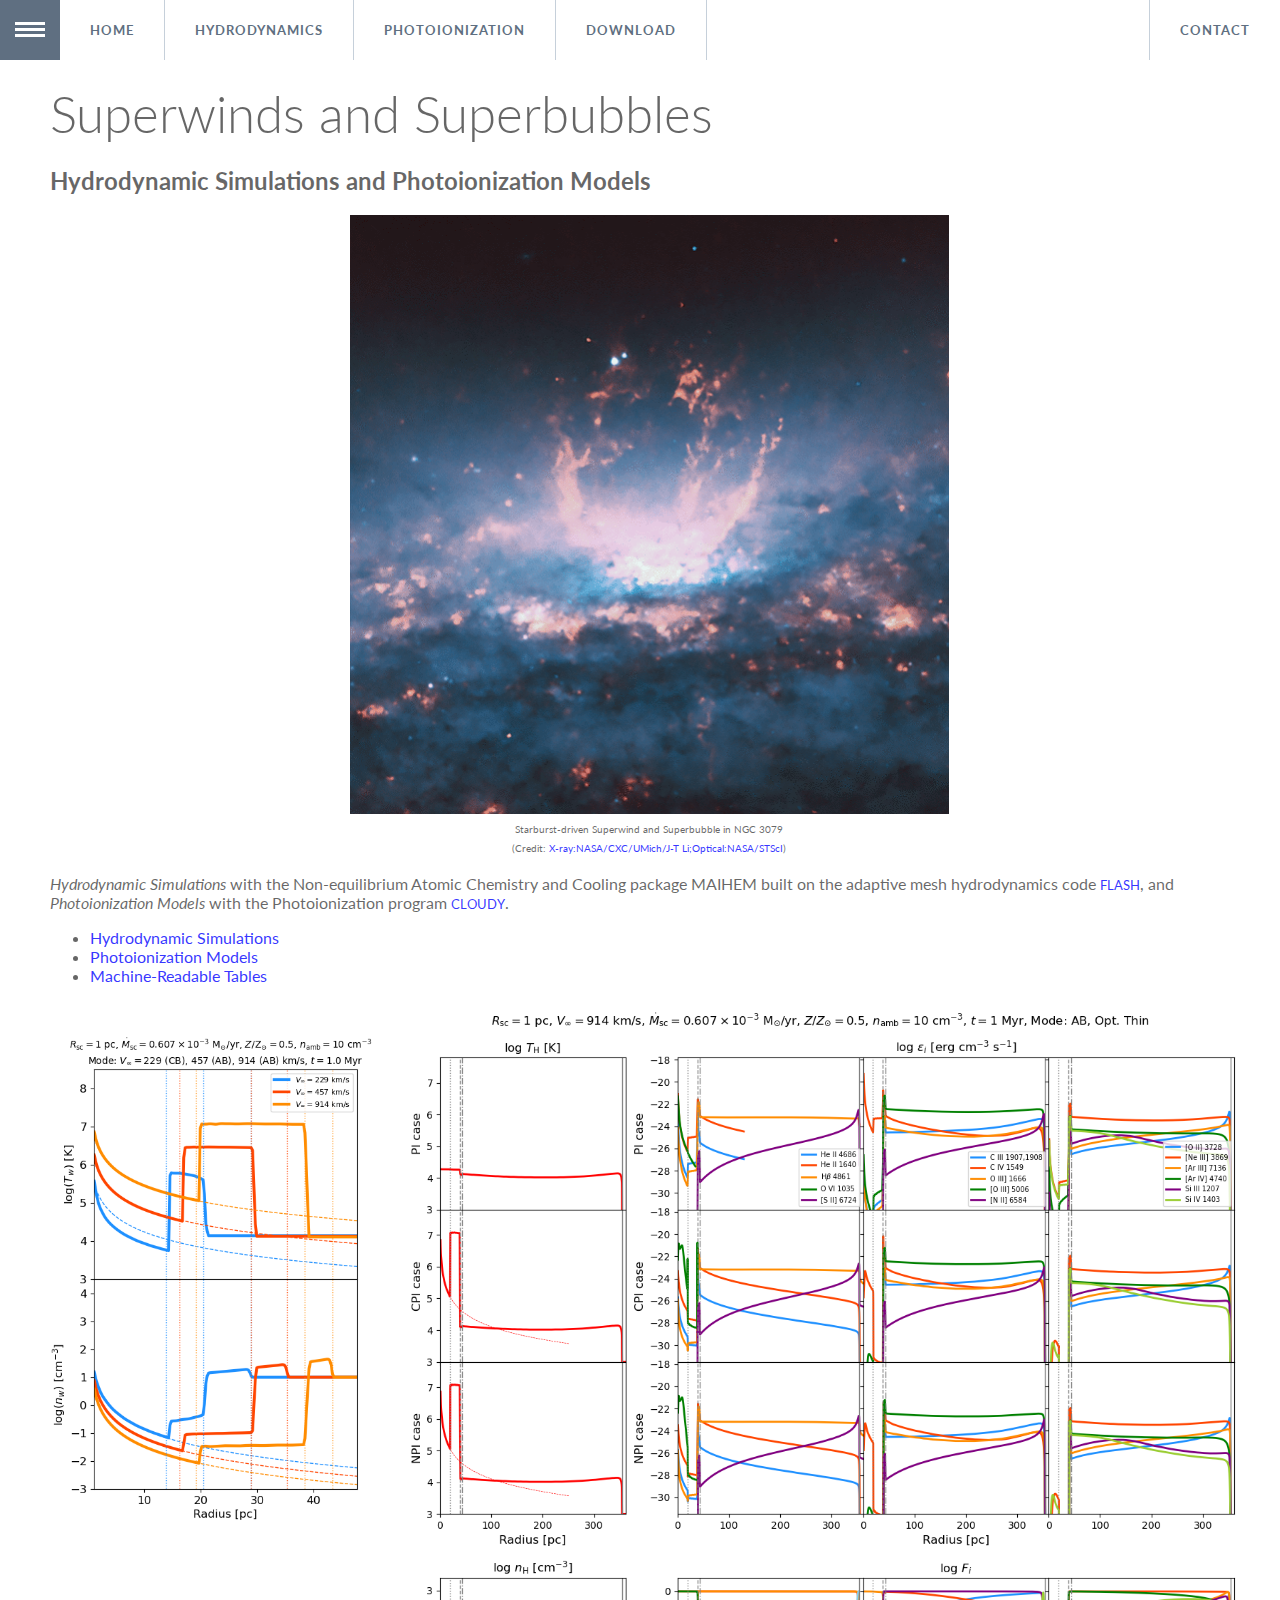
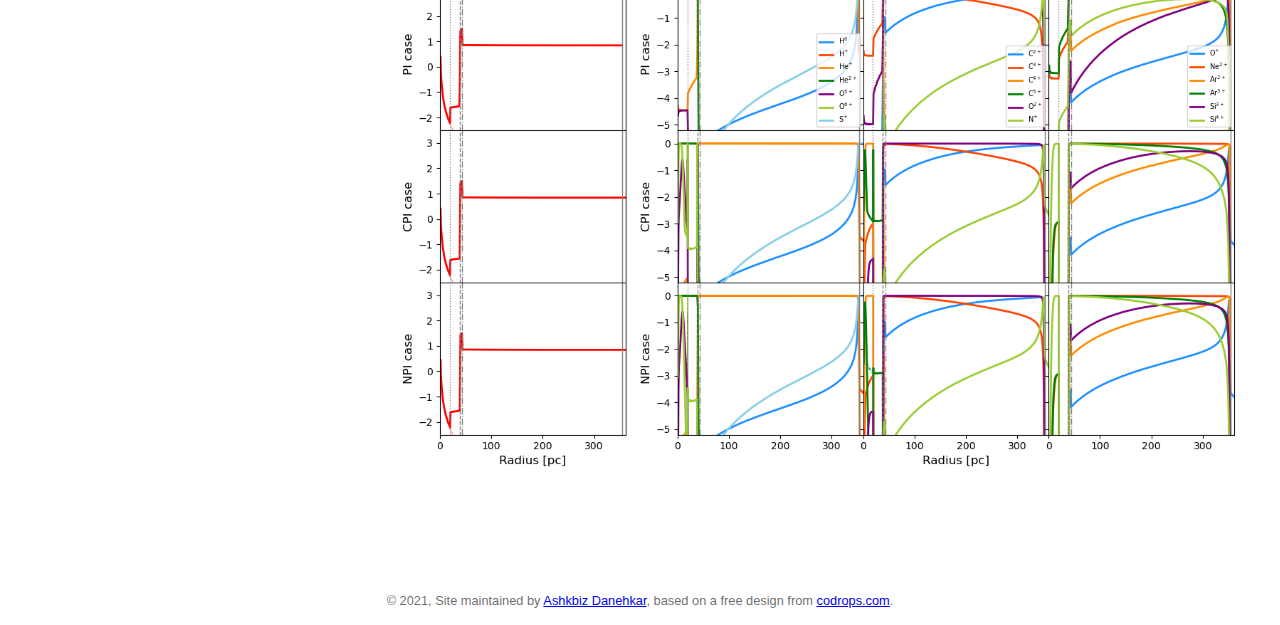
<file: index.html>
<!DOCTYPE html>
<html lang="en" class="no-js">
	<head>
		<meta charset="UTF-8" />
		<meta http-equiv="X-UA-Compatible" content="IE=edge,chrome=1"> 
		<meta name="viewport" content="width=device-width, initial-scale=1.0"> 
		<title>Superwinds and Superbubbles - Hydrodynamics and Photoionization</title>
		<meta name="description" content="Superwinds and Superbubbles - Hydrodynamic Simulations and Photoionization Models<" />
		<meta name="keywords" content="Superwinds,Superbubbles,Hydrodynamics,Simulations,Photoionization,Models,Ashkbiz,Danehkar" />
		<meta name="author" content="Ashkbiz Danehkar" />
		<link rel="shortcut icon" type="image/x-icon" href="favicon.ico">
		<link rel="alternate icon" type="image/png" href="favicon.png" />
		<link rel="sitemap" type="application/xml" title="Sitemap" href="sitemap.xml" />
		<link rel="stylesheet" type="text/css" href="css/normalize.css" />
		<link rel="stylesheet" type="text/css" href="css/demo.css" />
		<link rel="stylesheet" type="text/css" href="css/component.css" />
		<script src="js/modernizr.custom.js"></script>
		<meta name="google-site-verification" content="Dxlu2oA1UMxwNw9DnR5TcgYTa4Lzaekxhya7LJEwEOY" />
		<meta name="msvalidate.01" content="9FBB288F1180F3C2A55231499D2CE4E0" />
<script async src="https://www.googletagmanager.com/gtag/js?id=UA-15791239-13"></script>
<script>
  window.dataLayer = window.dataLayer || [];
  function gtag(){dataLayer.push(arguments);}
  gtag('js', new Date());

  gtag('config', 'UA-15791239-13');
</script>
	</head>
	<body>
		<div class="container">
			<ul id="gn-menu" class="gn-menu-main">
				<li class="gn-trigger">
					<a class="gn-icon gn-icon-menu"><span>Menu</span></a>
					<nav class="gn-menu-wrapper">
						<div class="gn-scroller">
							<ul class="gn-menu">
								<li class="gn-search-item">
									<input placeholder="Search" type="search" class="gn-search">
									<a class="gn-icon gn-icon-search"><span>Search</span></a>
								</li>
								<li>
									<ul class="gn-submenu">
										<li><a class="gn-icon gn-icon-illustrator" href="hydrodynamics">Hydrodynamic Simulations</a></li>
										<li><a class="gn-icon gn-icon-photoshop" href="photoionization">Photoionization Models</a></li>
<!--										 <li><a class="gn-icon gn-icon-illustrator">Vector Illustrations</a></li>
										<li><a class="gn-icon gn-icon-photoshop">Photoshop files</a></li>
-->
									</ul>
									<a class="gn-icon gn-icon-download" href="download">Download</a>
								</li>
<!--
								<li><a class="gn-icon gn-icon-cog">Settings</a></li>
								<li><a class="gn-icon gn-icon-help">Help</a></li>
-->
								<li>
									<a class="gn-icon gn-icon-archive">Archives</a>
<!--									<ul class="gn-submenu">
										<li><a class="gn-icon gn-icon-article">Articles</a></li>
										<li><a class="gn-icon gn-icon-pictures">Images</a></li>
										<li><a class="gn-icon gn-icon-videos">Videos</a></li>
									</ul>
 -->
								</li>
							</ul>
						</div><!-- /gn-scroller -->
					</nav>
				</li>
				<li><a href="#">Home</a></li>
				<li><a href="hydrodynamics">Hydrodynamics</a></li>
				<li><a href="photoionization">Photoionization</a></li>
				<li><a lass="gn-icon gn-icon-download" href="download">Download</a></li>
				<li><a href="contact">Contact</a></li>
<!--				<li><a class="codrops-icon codrops-icon-prev" href="http://tympanus.net/Development/HeaderEffects/"><span>Previous Demo</span></a></li>
				<li><a class="codrops-icon codrops-icon-drop" href="http://tympanus.net/codrops/?p=16030"><span>Back to the Codrops Article</span></a></li>-->
			</ul>
			<header>
				<h1>Superwinds and Superbubbles</h1>
<h2>Hydrodynamic Simulations and Photoionization Models</h2>
<center>
<img src="images/ngc3079.gif" alt="NGC 3079 Superwind and Superbubble" width="50%">
<br>
<font size="-2">
Starburst-driven Superwind and Superbubble in NGC 3079<br>
(Credit: <a target="_blank" href="https://chandra.harvard.edu/photo/2019/ngc3079/more.html">X-ray:NASA/CXC/UMich/J-T Li;Optical:NASA/STScI</a>)
</font>
</center>
<br>
<i>Hydrodynamic Simulations</i> with the Non-equilibrium Atomic Chemistry and Cooling package MAIHEM built on the adaptive mesh hydrodynamics code <a target="_blank" href="http://flash.uchicago.edu/site/flashcode/"><small>FLASH</small></a>,
and <i>Photoionization Models</i> with the Photoionization program <a target="_blank" href="https://gitlab.nublado.org/cloudy"><small>CLOUDY</small></a>.
<ul>
  <li><a href="hydrodynamics">Hydrodynamic Simulations</a></li>
  <li><a href="photoionization">Photoionization Models</a></li>
  <li><a href="download">Machine-Readable Tables</a></li>
</ul>
<table>
  <tr>
    <th width="20%"></th>
    <th width="50%"></th>
  </tr>
  <tr>
<tr>
<td style="width: 20%; vertical-align:top; text-align:center">
<img src="hydrodynamics/figs/fig2_R1_M0000607_N10_Z05_T10.png" id="value_Emis1_image" alt="Emissivities" width="100%">
</td>
<td style="width: 20%; vertical-align:top; text-align:center">
<img src="photoionization/figs/fig6_R1_V914_M0000607_N10_Z05_T10.png" id="value_Emis1_image" alt="Emissivities" width="100%">
</td>
</tr>
</table>

<h2></h2>
</header> 
		</div><!-- /container -->
		<script src="js/classie.js"></script>
		<script src="js/gnmenu.js"></script>
		<script>
			new gnMenu( document.getElementById( 'gn-menu' ) );
		</script>
<p><center><small>&copy; 2021, Site maintained by <a href="https://sites.lsa.umich.edu/danehkar/">Ashkbiz Danehkar</a>, based on a free design from <a href="http://www.codrops.com/" rel="nofollow">codrops.com</a>.</small></center>
</p>
	</body>
</html>
</file>
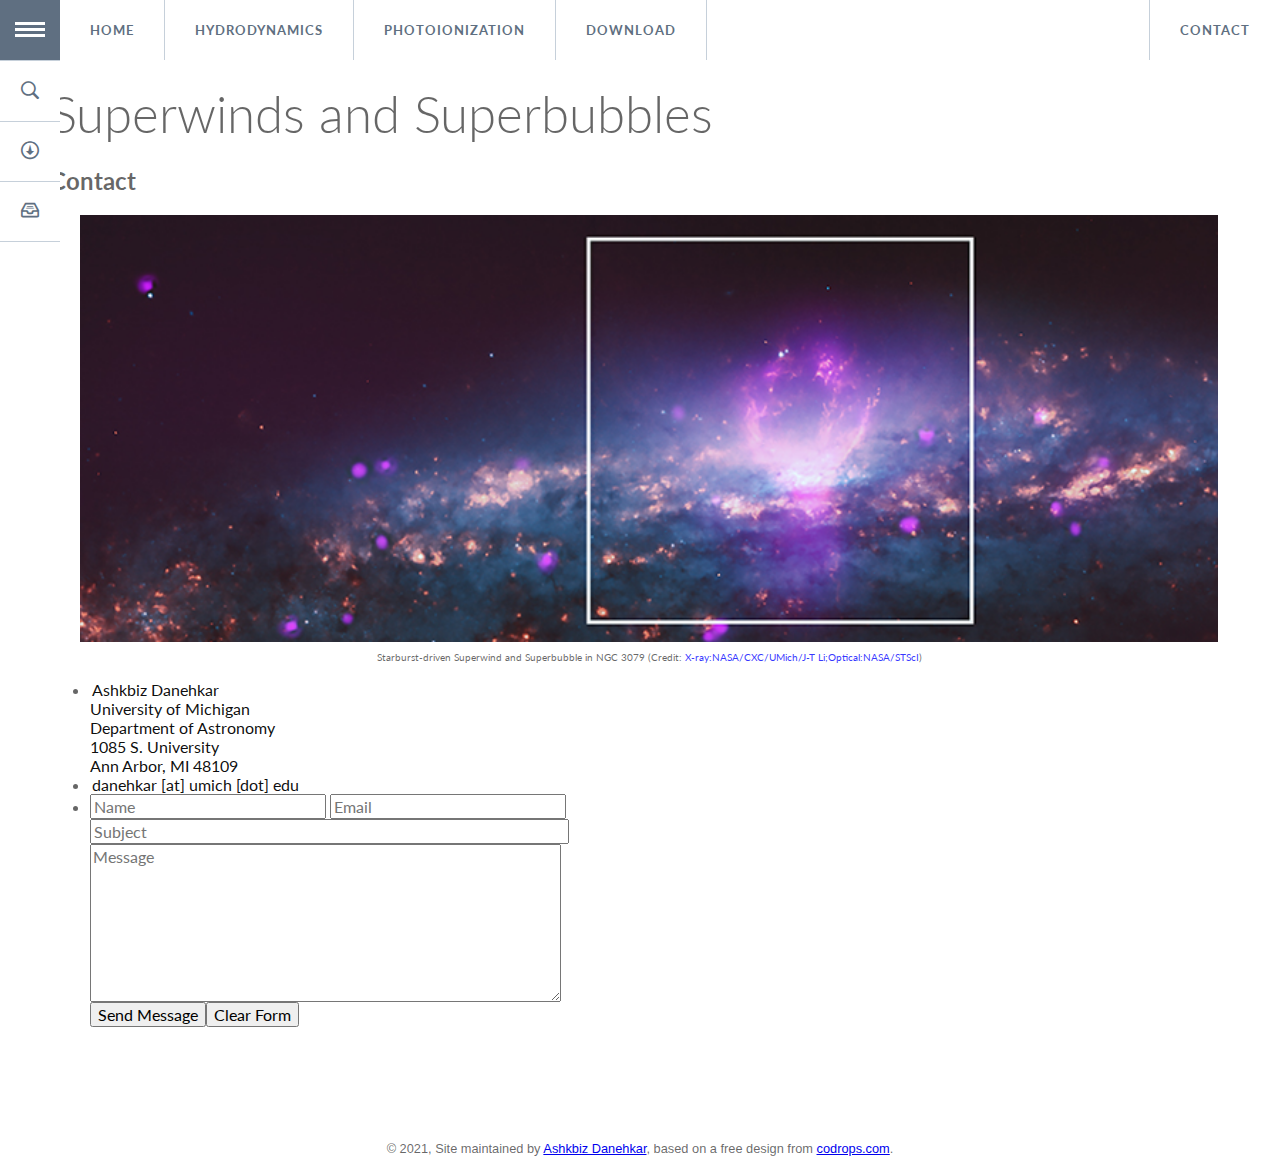
<file: contact/index.html>
<!DOCTYPE html>
<html lang="en" class="no-js">
	<head>
		<meta charset="UTF-8" />
		<meta http-equiv="X-UA-Compatible" content="IE=edge,chrome=1"> 
		<meta name="viewport" content="width=device-width, initial-scale=1.0"> 
		<title>Superwinds and Superbubbles - Contact</title>
		<meta name="description" content="Superwinds and Superbubbles - Download Machine-Readable Tables" />
		<meta name="keywords" content="Superwinds,Superbubbles,Download,Machine-Readable,Tables,Ashkbiz,Danehkar" />
		<meta name="author" content="Ashkbiz Danehkar" />
		<link rel="shortcut icon" type="image/x-icon" href="../favicon.ico">
		<link rel="alternate icon" type="image/png" href="../favicon.png" />
		<link rel="sitemap" type="application/xml" title="Sitemap" href="../sitemap.xml" />
		<link rel="stylesheet" type="text/css" href="../css/normalize.css" />
		<link rel="stylesheet" type="text/css" href="../css/demo.css" />
		<link rel="stylesheet" type="text/css" href="../css/component.css" />
		<script src="../js/modernizr.custom.js"></script>
		<meta name="google-site-verification" content="Dxlu2oA1UMxwNw9DnR5TcgYTa4Lzaekxhya7LJEwEOY" />
		<meta name="msvalidate.01" content="9FBB288F1180F3C2A55231499D2CE4E0" />
	</head>
	<body>
		<div class="container">
			<ul id="gn-menu" class="gn-menu-main">
				<li class="gn-trigger">
					<a class="gn-icon gn-icon-menu"><span>Menu</span></a>
					<nav class="gn-menu-wrapper">
						<div class="gn-scroller">
							<ul class="gn-menu">
								<li class="gn-search-item">
									<input placeholder="Search" type="search" class="gn-search">
									<a class="gn-icon gn-icon-search"><span>Search</span></a>
								</li>
								<li>
									<ul class="gn-submenu">
										<li><a class="gn-icon gn-icon-illustrator" href="../hydrodynamics">Hydrodynamic Simulations</a></li>
										<li><a class="gn-icon gn-icon-photoshop" href="../photoionization">Photoionization Models</a></li>
<!--										 <li><a class="gn-icon gn-icon-illustrator">Vector Illustrations</a></li>
										<li><a class="gn-icon gn-icon-photoshop">Photoshop files</a></li>
-->
									</ul>
									<a class="gn-icon gn-icon-download" href="#">Download</a>
								</li>
<!--
								<li><a class="gn-icon gn-icon-cog">Settings</a></li>
								<li><a class="gn-icon gn-icon-help">Help</a></li>
-->
								<li>
									<a class="gn-icon gn-icon-archive">Archives</a>
<!--									<ul class="gn-submenu">
										<li><a class="gn-icon gn-icon-article">Articles</a></li>
										<li><a class="gn-icon gn-icon-pictures">Images</a></li>
										<li><a class="gn-icon gn-icon-videos">Videos</a></li>
									</ul>
 -->
								</li>
							</ul>
						</div><!-- /gn-scroller -->
					</nav>
				</li>
				<li><a href="../">Home</a></li>
				<li><a href="../hydrodynamics">Hydrodynamics</a></li>
				<li><a href="../photoionization">Photoionization</a></li>
				<li><a lass="gn-icon gn-icon-download" href="../download">Download</a></li>
				<li><a href="#">Contact</a></li>
<!--				<li><a class="codrops-icon codrops-icon-prev" href="http://tympanus.net/Development/HeaderEffects/"><span>Previous Demo</span></a></li>
				<li><a class="codrops-icon codrops-icon-drop" href="http://tympanus.net/codrops/?p=16030"><span>Back to the Codrops Article</span></a></li>-->
			</ul>
			<header>
				<h1>Superwinds and Superbubbles</h1>
<h2>Contact</h2>
<center>
<img src="../images/ngc3079_scale.png" alt="NGC 3079 Superwind and Superbubble" width="95%">
<br>
<font size="-2">
Starburst-driven Superwind and Superbubble in NGC 3079 
(Credit: <a target="_blank" href="https://chandra.harvard.edu/photo/2019/ngc3079/more.html">X-ray:NASA/CXC/UMich/J-T Li;Optical:NASA/STScI</a>)
</font>
</center>
          <ul class="with-icon colored">
            <li><i class="icon-location2"></i> <span>Ashkbiz Danehkar<br>
University of Michigan<br>
Department of Astronomy<br>
1085 S. University<br>
Ann Arbor, MI 48109<br></span></li>
            <li><i class="icon-mail"></i><span>danehkar [at] umich [dot] edu </span></li>

		<li>			
					<div class="row">
						<div class="col-12">
							<form method="post" action="#">
								<div class="row">
									<div class="col-6 col-12-small">
										<input type="text" name="name" id="name" placeholder="Name" size="23" />
										<input type="text" name="email" id="email" placeholder="Email" size="23" />
									</div>
									<div class="col-12">
										<input type="text" name="subject" id="subject" placeholder="Subject" size="50" />
									</div>
									<div class="col-12">
										<textarea name="message" id="message" placeholder="Message" rows="8" cols="50"></textarea>
									</div>
									<div class="col-12">
									<input type="submit" value="Send Message" /><input type="reset" value="Clear Form" class="alt" />
									</div>
								</div>
							</form>
						</div>
					</div></li>

          </ul>

</header> 
		</div><!-- /container -->
		<script src="../js/classie.js"></script>
		<script src="../js/gnmenu.js"></script>
		<script>
			new gnMenu( document.getElementById( 'gn-menu' ) );
		</script>
<p><center><small>&copy; 2021, Site maintained by <a href="https://sites.lsa.umich.edu/danehkar/">Ashkbiz Danehkar</a>, based on a free design from <a href="http://www.codrops.com/" rel="nofollow">codrops.com</a>.</small></center>
</p>
	</body>
</html>
</file>
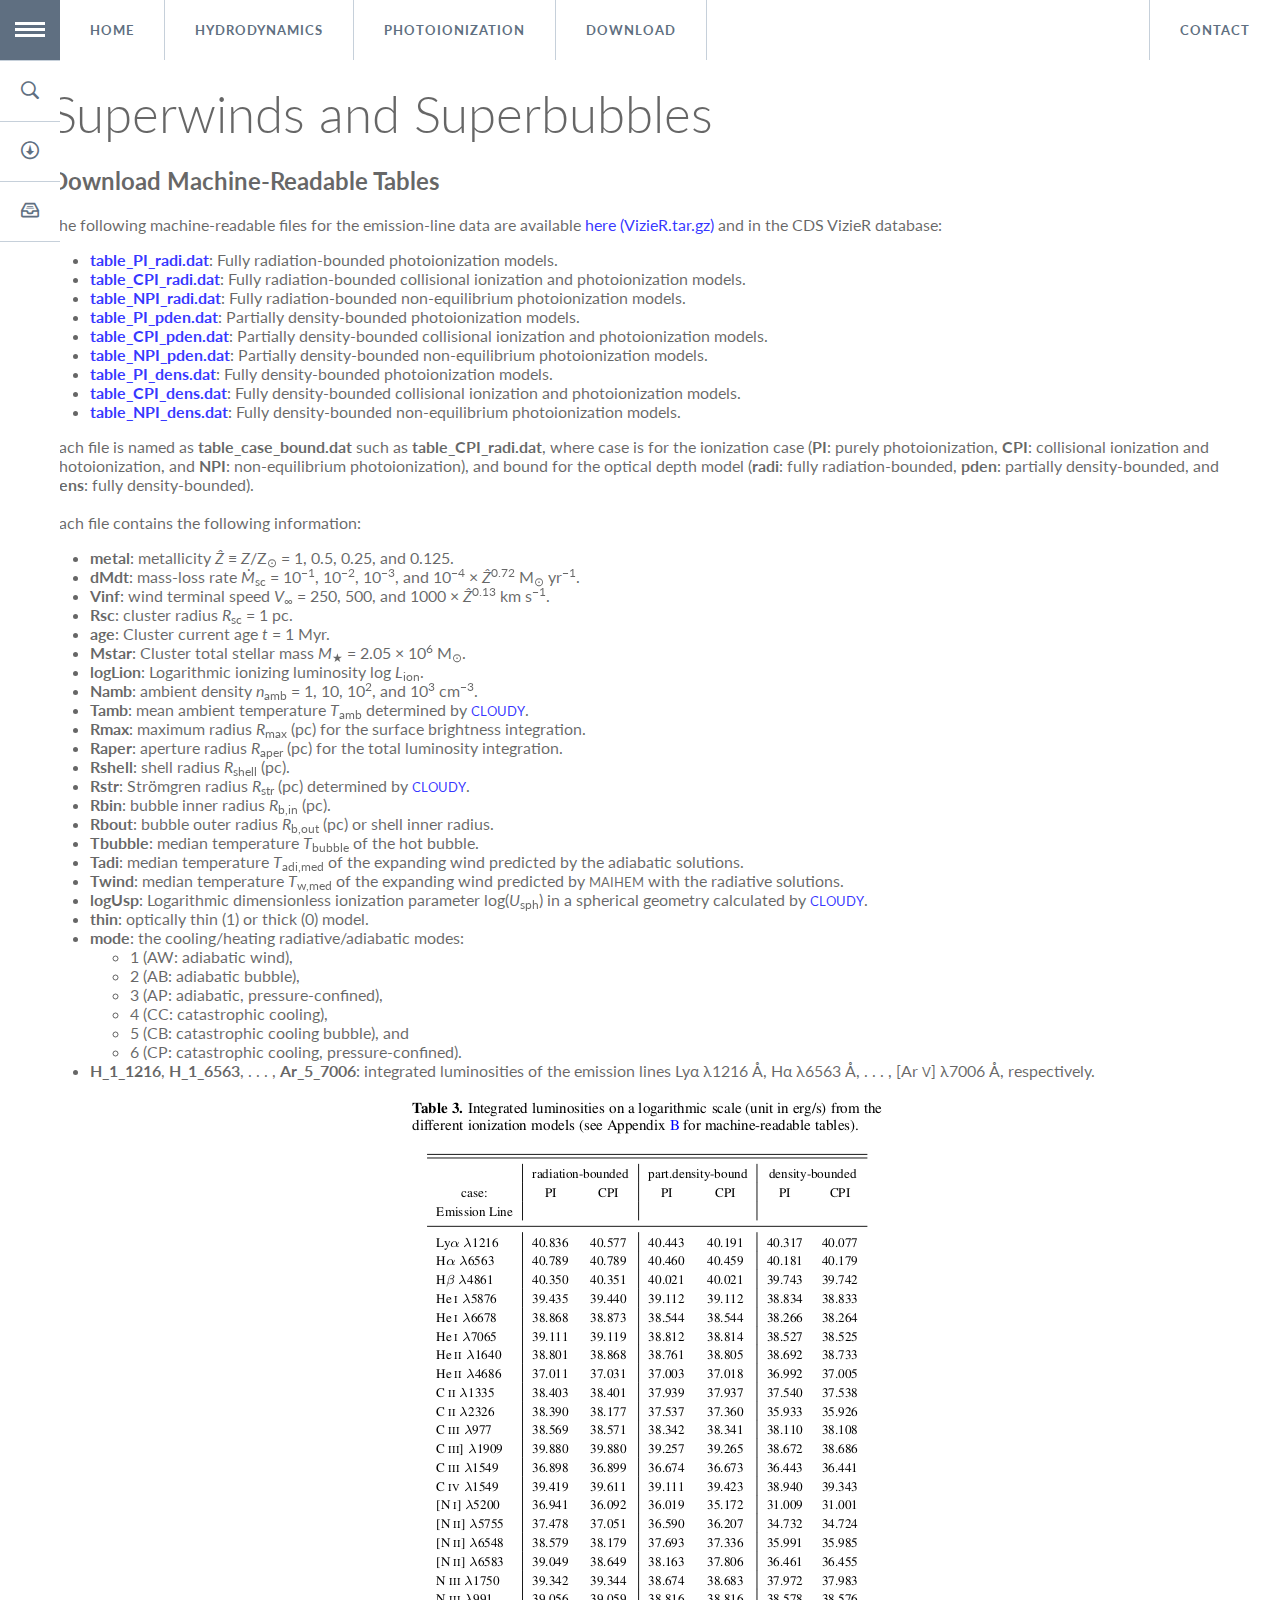
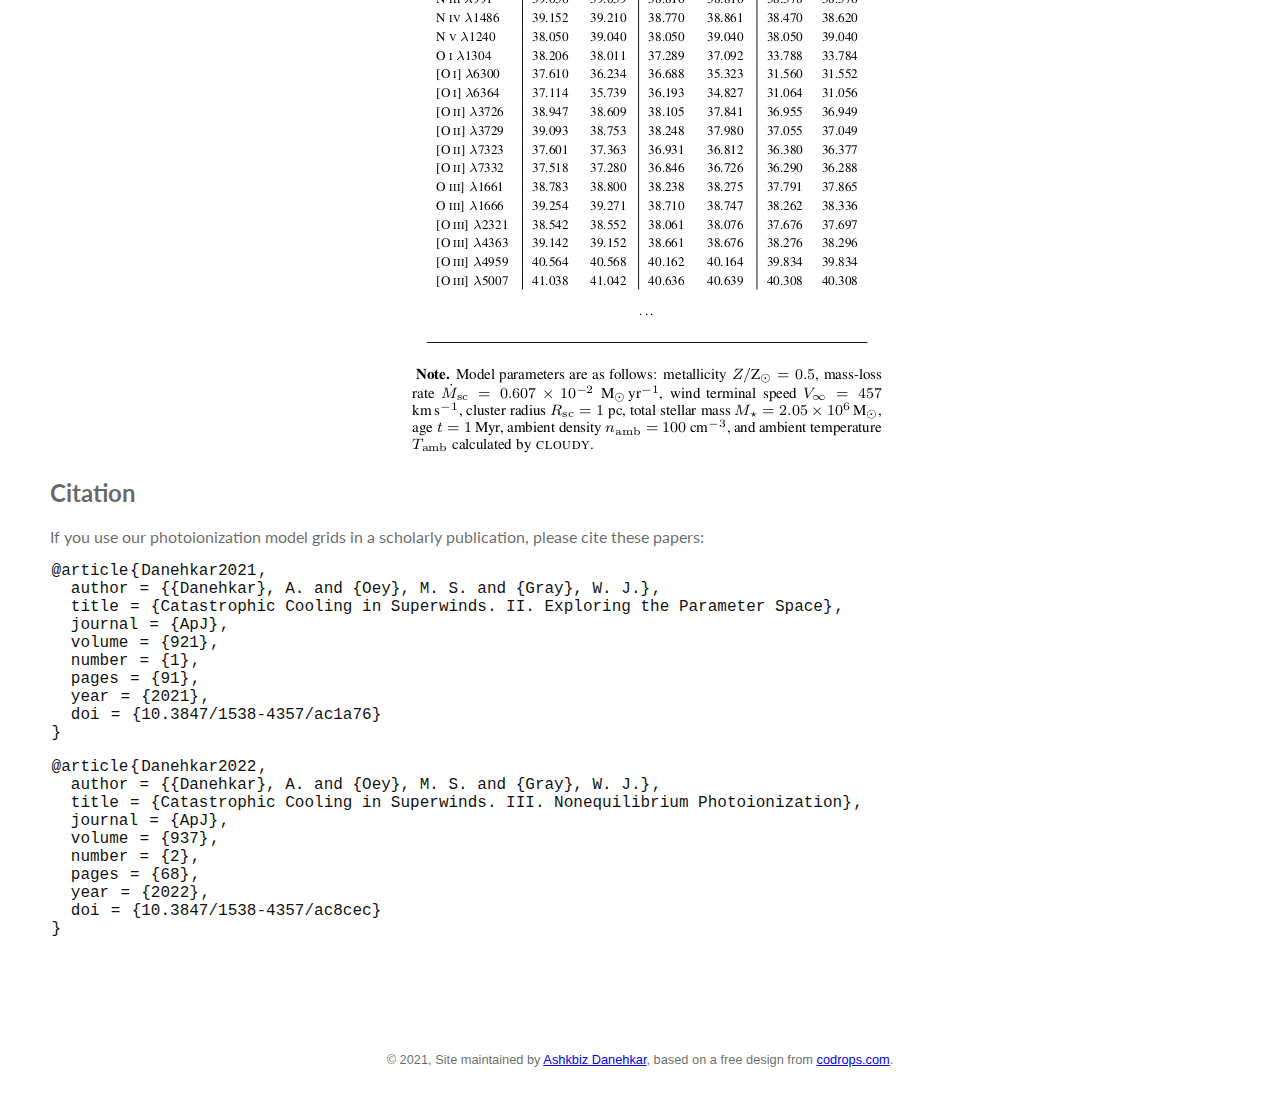
<file: download/index.html>
<!DOCTYPE html>
<html lang="en" class="no-js">
	<head>
		<meta charset="UTF-8" />
		<meta http-equiv="X-UA-Compatible" content="IE=edge,chrome=1"> 
		<meta name="viewport" content="width=device-width, initial-scale=1.0"> 
		<title>Superwinds and Superbubbles - Download Machine-Readable Tables</title>
		<meta name="description" content="Superwinds and Superbubbles - Download Machine-Readable Tables" />
		<meta name="keywords" content="Superwinds,Superbubbles,Download,Machine-Readable,Tables,Ashkbiz,Danehkar" />
		<meta name="author" content="Ashkbiz Danehkar" />
		<link rel="shortcut icon" type="image/x-icon" href="../favicon.ico">
		<link rel="alternate icon" type="image/png" href="../favicon.png" />
		<link rel="sitemap" type="application/xml" title="Sitemap" href="../sitemap.xml" />
		<link rel="stylesheet" type="text/css" href="../css/normalize.css" />
		<link rel="stylesheet" type="text/css" href="../css/demo.css" />
		<link rel="stylesheet" type="text/css" href="../css/component.css" />
		<script src="../js/modernizr.custom.js"></script>
		<meta name="google-site-verification" content="Dxlu2oA1UMxwNw9DnR5TcgYTa4Lzaekxhya7LJEwEOY" />
		<meta name="msvalidate.01" content="9FBB288F1180F3C2A55231499D2CE4E0" />
<script async src="https://www.googletagmanager.com/gtag/js?id=UA-15791239-13"></script>
<script>
  window.dataLayer = window.dataLayer || [];
  function gtag(){dataLayer.push(arguments);}
  gtag('js', new Date());

  gtag('config', 'UA-15791239-13');
</script>
	</head>
	<body>
		<div class="container">
			<ul id="gn-menu" class="gn-menu-main">
				<li class="gn-trigger">
					<a class="gn-icon gn-icon-menu"><span>Menu</span></a>
					<nav class="gn-menu-wrapper">
						<div class="gn-scroller">
							<ul class="gn-menu">
								<li class="gn-search-item">
									<input placeholder="Search" type="search" class="gn-search">
									<a class="gn-icon gn-icon-search"><span>Search</span></a>
								</li>
								<li>
									<ul class="gn-submenu">
										<li><a class="gn-icon gn-icon-illustrator" href="../hydrodynamics">Hydrodynamic Simulations</a></li>
										<li><a class="gn-icon gn-icon-photoshop" href="../photoionization">Photoionization Models</a></li>
<!--										 <li><a class="gn-icon gn-icon-illustrator">Vector Illustrations</a></li>
										<li><a class="gn-icon gn-icon-photoshop">Photoshop files</a></li>
-->
									</ul>
									<a class="gn-icon gn-icon-download" href="#">Download</a>
								</li>
<!--
								<li><a class="gn-icon gn-icon-cog">Settings</a></li>
								<li><a class="gn-icon gn-icon-help">Help</a></li>
-->
								<li>
									<a class="gn-icon gn-icon-archive">Archives</a>
<!--									<ul class="gn-submenu">
										<li><a class="gn-icon gn-icon-article">Articles</a></li>
										<li><a class="gn-icon gn-icon-pictures">Images</a></li>
										<li><a class="gn-icon gn-icon-videos">Videos</a></li>
									</ul>
 -->
								</li>
							</ul>
						</div><!-- /gn-scroller -->
					</nav>
				</li>
				<li><a href="../">Home</a></li>
				<li><a href="../hydrodynamics">Hydrodynamics</a></li>
				<li><a href="../photoionization">Photoionization</a></li>
				<li><a lass="gn-icon gn-icon-download" href="#">Download</a></li>
				<li><a href="../contact">Contact</a></li>
<!--				<li><a class="codrops-icon codrops-icon-prev" href="http://tympanus.net/Development/HeaderEffects/"><span>Previous Demo</span></a></li>
				<li><a class="codrops-icon codrops-icon-drop" href="http://tympanus.net/codrops/?p=16030"><span>Back to the Codrops Article</span></a></li>-->
			</ul>
			<header>
				<h1>Superwinds and Superbubbles</h1>
<h2>Download Machine-Readable Tables</h2>
The following machine-readable files for the emission-line data are available <a target="_blank" href="VizieR.tar.gz">here (VizieR.tar.gz)</a> and in the CDS VizieR database: 
<ul>
<li><b><a target="_blank" href="VizieR.tar.gz">table_PI_radi.dat</a></b>: Fully radiation-bounded photoionization models.</li>
<li><b><a target="_blank" href="VizieR.tar.gz">table_CPI_radi.dat</a></b>: Fully radiation-bounded collisional ionization and photoionization models.</li>
<li><b><a target="_blank" href="VizieR.tar.gz">table_NPI_radi.dat</a></b>: Fully radiation-bounded non-equilibrium photoionization models.</li>
<li><b><a target="_blank" href="VizieR.tar.gz">table_PI_pden.dat</a></b>: Partially density-bounded photoionization models.</li>
<li><b><a target="_blank" href="VizieR.tar.gz">table_CPI_pden.dat</a></b>: Partially density-bounded collisional ionization and photoionization models.</li>
<li><b><a target="_blank" href="VizieR.tar.gz">table_NPI_pden.dat</a></b>: Partially density-bounded non-equilibrium photoionization models.</li>
<li><b><a target="_blank" href="VizieR.tar.gz">table_PI_dens.dat</a></b>: Fully density-bounded photoionization models.</li>
<li><b><a target="_blank" href="VizieR.tar.gz">table_CPI_dens.dat</a></b>: Fully density-bounded collisional ionization and photoionization models.</li>
<li><b><a target="_blank" href="VizieR.tar.gz">table_NPI_dens.dat</a></b>: Fully density-bounded non-equilibrium photoionization models.</li>
</ul>
Each file is named as <b>table_case_bound.dat</b> such as <b>table_CPI_radi.dat</b>, where case is for the ionization case (<b>PI</b>: purely photoionization, <b>CPI</b>: collisional ionization and photoionization, and <b>NPI</b>: non-equilibrium photoionization), and bound for the optical depth model (<b>radi</b>: fully radiation-bounded, <b>pden</b>: partially density-bounded, and <b>dens</b>: fully density-bounded). 

<br>
<br>
Each file contains the following information:

<ul>

<li><b>metal</b>: metallicity <i>&#7824;</i> &equiv; <i>Z</i>/Z<sub>&#8857;</sub> = 1, 0.5, 0.25, and 0.125.</li>

<li><b>dMdt</b>: mass-loss rate <i>&#7744;</i><sub>sc</sub> = 10<sup>&minus;1</sup>, 10<sup>&minus;2</sup>, 10<sup>&minus;3</sup>, and 10<sup>&minus;4</sup> &#215; <i>&#7824;</i><sup>0.72</sup> M<sub>&#8857;</sub> yr<sup>&minus;1</sup>.</li>

<li><b>Vinf</b>: wind terminal speed <i>V</i><sub>&#x221e;</sub> = 250, 500, and 1000 &#215; <i>&#7824;</i><sup>0.13</sup> km s<sup>&minus;1</sup>.</li>

<li><b>Rsc</b>: cluster radius <i>R</i><sub>sc</sub> = 1 pc.</li>

<li><b>age</b>: Cluster current age <i>t</i> = 1 Myr.</li>

<li><b>Mstar</b>: Cluster total stellar mass <i>M</i><sub>&#9733;</sub> = 2.05 &#215; 10<sup>6</sup> M<sub>&#8857;</sub>.</li>

<li><b>logLion</b>: Logarithmic ionizing luminosity log <i>L</i><sub>ion</sub>.</li>

<li><b>Namb</b>: ambient density <i>n</i><sub>amb</sub> = 1, 10, 10<sup>2</sup>, and 10<sup>3</sup> cm<sup>&minus;3</sup>.</li>

<li><b>Tamb</b>: mean ambient temperature <i>T</i><sub>amb</sub> determined by <a target="_blank" href="https://gitlab.nublado.org/cloudy"><small>CLOUDY</small></a>.</li>

<li><b>Rmax</b>: maximum radius <i>R</i><sub>max</sub> (pc) for the surface brightness integration.</li>

<li><b>Raper</b>: aperture radius <i>R</i><sub>aper</sub> (pc) for the total luminosity integration.</li>

<li><b>Rshell</b>: shell radius  <i>R</i><sub>shell</sub> (pc).</li>

<li><b>Rstr</b>: Str&ouml;mgren radius <i>R</i><sub>str</sub> (pc) determined by <a target="_blank" href="https://gitlab.nublado.org/cloudy"><small>CLOUDY</small></a>.</li>

<li><b>Rbin</b>: bubble inner radius <i>R</i><sub>b,in</sub> (pc).</li>

<li><b>Rbout</b>: bubble outer radius <i>R</i><sub>b,out</sub> (pc) or shell inner radius.</li>

<li><b>Tbubble</b>: median temperature <i>T</i><sub>bubble</sub> of the hot bubble.</li>

<li><b>Tadi</b>: median temperature <i>T</i><sub>adi,med</sub> of the expanding wind predicted by the adiabatic solutions.</li>

<li><b>Twind</b>: median temperature <i>T</i><sub>w,med</sub> of the expanding wind predicted by <small>MAIHEM</small> with the radiative solutions.</li>

<li><b>logUsp</b>: Logarithmic dimensionless ionization parameter log(<i>U</i><sub>sph</sub>) in a spherical geometry calculated by <a target="_blank" href="https://gitlab.nublado.org/cloudy"><small>CLOUDY</small></a>.</li>

<li><b>thin</b>: optically thin (1) or thick (0) model.</li>

<li><b>mode</b>: the cooling/heating radiative/adiabatic modes: 
<ul>
<li>1 (AW: adiabatic wind), </li>
<li>2 (AB: adiabatic bubble), </li>
<li>3 (AP: adiabatic, pressure-confined),</li> 
<li>4 (CC: catastrophic cooling), </li>
<li>5 (CB: catastrophic cooling bubble), and </li>
<li>6 (CP: catastrophic cooling, pressure-confined).</li>
<!-- <li>10 (NW: no expanding wind), and </li>
<li>11 (MC: momentum-conserving).</li> -->
</ul>
<li><b>H_1_1216</b>, <b>H_1_6563</b>, . . . , <b>Ar_5_7006</b>: integrated luminosities of the emission lines Ly&alpha; &lambda;1216 &#8491;, H&alpha; &lambda;6563 &#8491;, . . . , [Ar <small>V</small>] &lambda;7006 &#8491;, respectively.</li>
</ul>
<center>
<img src="images/table_image.png" alt="Luminosity Table">
</center>
<h2>Citation</h2>
<p>If you use our photoionization model grids in a scholarly publication, please cite these papers:</p>
<pre class="code bibtex literal-block">
<span class="name class">&#64;article</span><span class="punctuation">{</span><span class="name label">Danehkar2021</span><span class="punctuation">,</span>
  <span class="name attribute">author</span> <span class="punctuation">=</span> <span class="literal string">{{Danehkar}, A. and {Oey}, M. S. and {Gray}, W. J.}</span><span class="punctuation">,</span>
  <span class="name attribute">title</span> <span class="punctuation">=</span> <span class="literal string">{Catastrophic Cooling in Superwinds. II. Exploring the Parameter Space}</span><span class="punctuation">,</span>
  <span class="name attribute">journal</span> <span class="punctuation">=</span> <span class="literal string">{ApJ}</span><span class="punctuation">,</span>
  <span class="name attribute">volume</span> <span class="punctuation">=</span> <span class="literal string">{921}</span><span class="punctuation">,</span>
  <span class="name attribute">number</span> <span class="punctuation">=</span> <span class="literal string">{1}</span><span class="punctuation">,</span>
  <span class="name attribute">pages</span> <span class="punctuation">=</span> <span class="literal string">{91}</span><span class="punctuation">,</span>
  <span class="name attribute">year</span> <span class="punctuation">=</span> <span class="literal string">{2021}</span><span class="punctuation">,</span>
  <span class="name attribute">doi</span> <span class="punctuation">=</span> <span class="literal string">{10.3847/1538-4357/ac1a76}</span>
<span class="punctuation">}</span>
<pre class="code bibtex literal-block">
<span class="name class">&#64;article</span><span class="punctuation">{</span><span class="name label">Danehkar2022</span><span class="punctuation">,</span>
  <span class="name attribute">author</span> <span class="punctuation">=</span> <span class="literal string">{{Danehkar}, A. and {Oey}, M. S. and {Gray}, W. J.}</span><span class="punctuation">,</span>
  <span class="name attribute">title</span> <span class="punctuation">=</span> <span class="literal string">{Catastrophic Cooling in Superwinds. III. Nonequilibrium Photoionization}</span><span class="punctuation">,</span>
  <span class="name attribute">journal</span> <span class="punctuation">=</span> <span class="literal string">{ApJ}</span><span class="punctuation">,</span>
  <span class="name attribute">volume</span> <span class="punctuation">=</span> <span class="literal string">{937}</span><span class="punctuation">,</span>
  <span class="name attribute">number</span> <span class="punctuation">=</span> <span class="literal string">{2}</span><span class="punctuation">,</span>
  <span class="name attribute">pages</span> <span class="punctuation">=</span> <span class="literal string">{68}</span><span class="punctuation">,</span>
  <span class="name attribute">year</span> <span class="punctuation">=</span> <span class="literal string">{2022}</span><span class="punctuation">,</span>
  <span class="name attribute">doi</span> <span class="punctuation">=</span> <span class="literal string">{10.3847/1538-4357/ac8cec}</span>
<span class="punctuation">}</span>
</header> 
		</div><!-- /container -->
		<script src="../js/classie.js"></script>
		<script src="../js/gnmenu.js"></script>
		<script>
			new gnMenu( document.getElementById( 'gn-menu' ) );
		</script>
<p><center><small>&copy; 2021, Site maintained by <a href="https://sites.lsa.umich.edu/danehkar/">Ashkbiz Danehkar</a>, based on a free design from <a href="http://www.codrops.com/" rel="nofollow">codrops.com</a>.</small></center>
</p>
	</body>
</html>
</file>
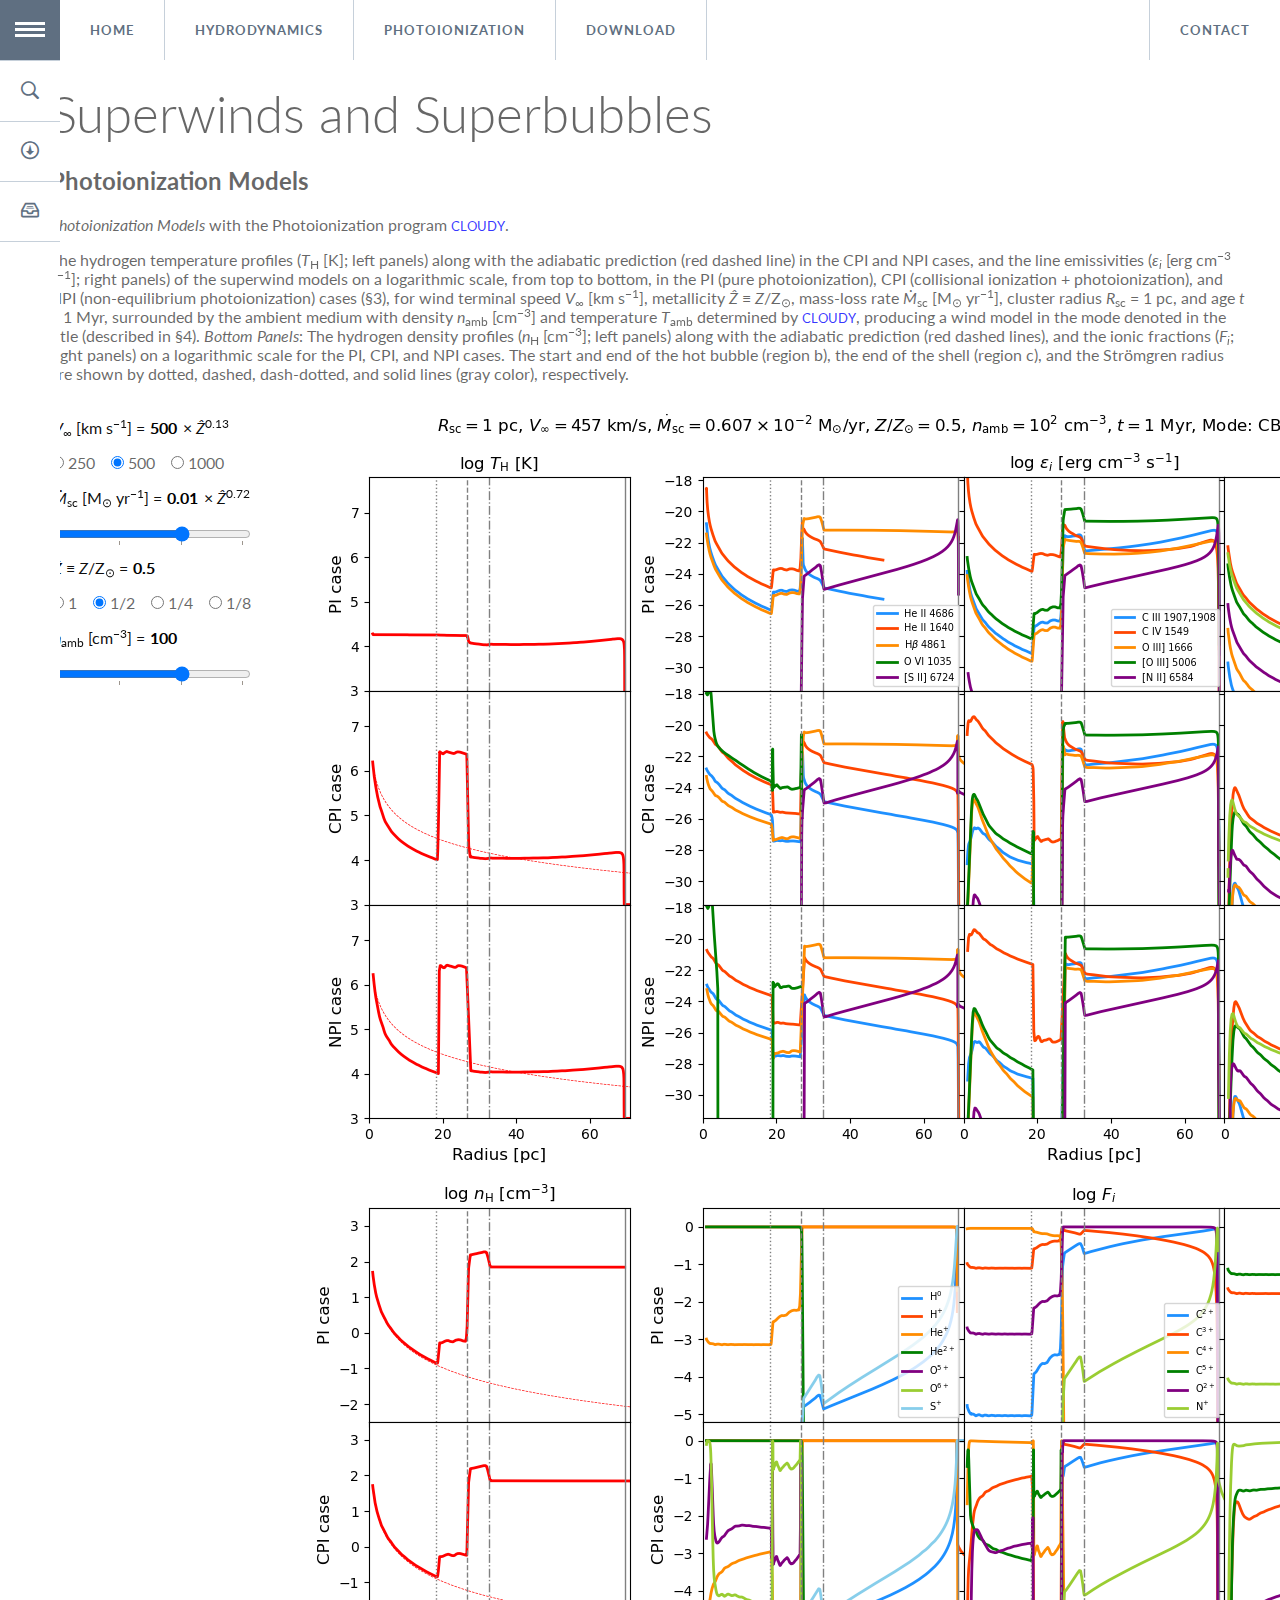
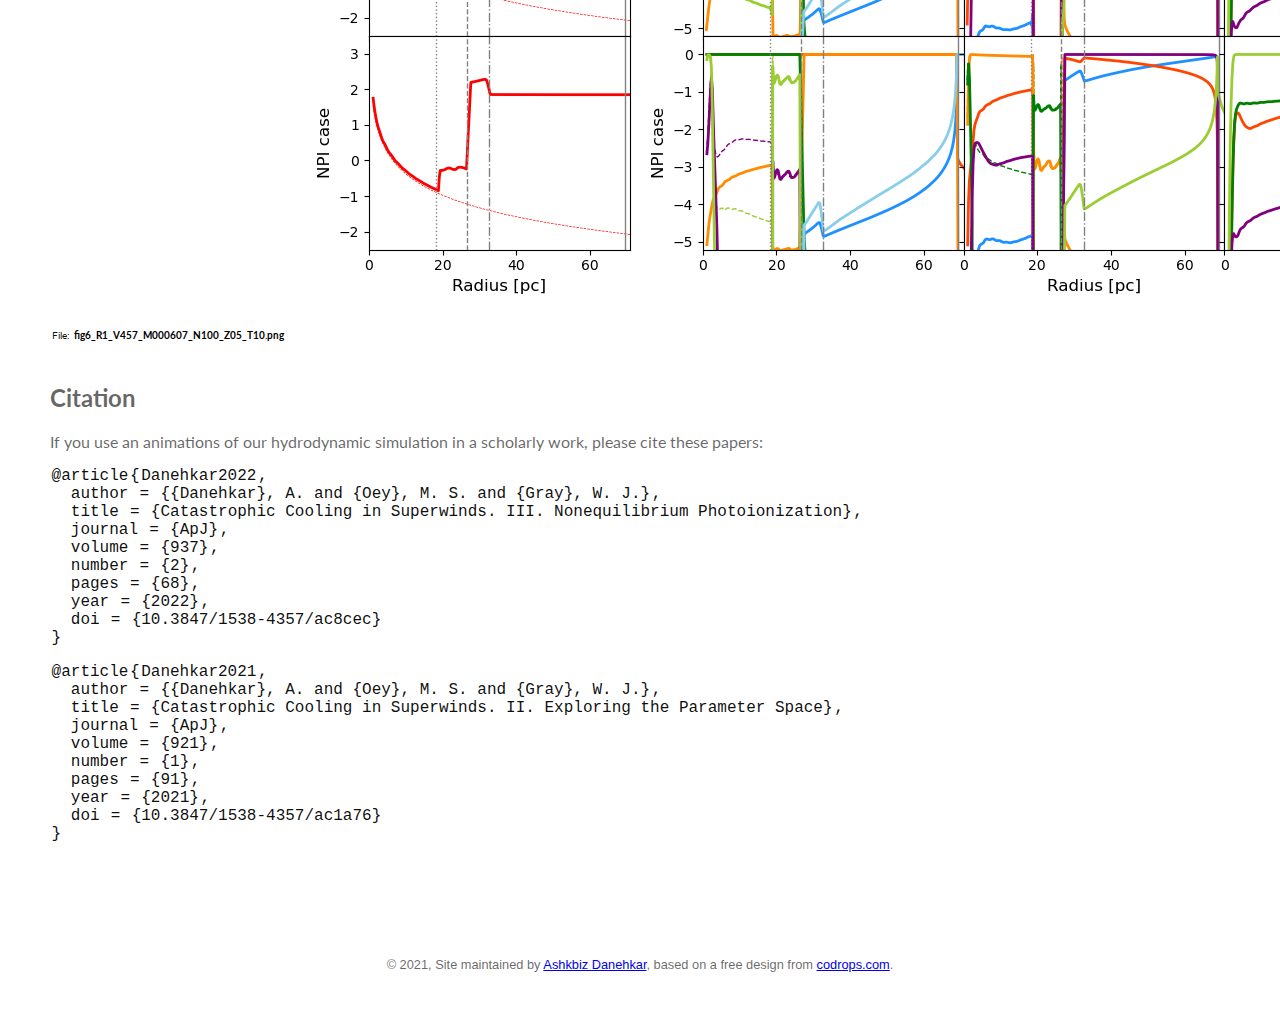
<file: photoionization/index.html>
<!DOCTYPE html>
<html lang="en" class="no-js">
	<head>
		<meta charset="UTF-8" />
		<meta http-equiv="X-UA-Compatible" content="IE=edge,chrome=1"> 
		<meta name="viewport" content="width=device-width, initial-scale=1.0"> 
		<title>Superwinds and Superbubbles - Photoionization Models</title>
		<meta name="description" content="Superwinds and Superbubbles - Photoionization Models" />
		<meta name="keywords" content="Superwinds,Superbubbles,Photoionization,Models,Ashkbiz,Danehkar" />
		<meta name="author" content="Ashkbiz Danehkar" />
		<link rel="shortcut icon" type="image/x-icon" href="../favicon.ico">
		<link rel="alternate icon" type="image/png" href="../favicon.png" />
		<link rel="sitemap" type="application/xml" title="Sitemap" href="../sitemap.xml" />
		<link rel="stylesheet" type="text/css" href="../css/normalize.css" />
		<link rel="stylesheet" type="text/css" href="../css/demo.css" />
		<link rel="stylesheet" type="text/css" href="../css/component.css" />
		<script src="../js/modernizr.custom.js"></script>
		<meta name="google-site-verification" content="Dxlu2oA1UMxwNw9DnR5TcgYTa4Lzaekxhya7LJEwEOY" />
		<meta name="msvalidate.01" content="9FBB288F1180F3C2A55231499D2CE4E0" />
<style>
#slide_dotM {
  height: 10px;
  width: 200px;
}
#slide_density {
  height: 10px;
  width: 200px;
}
</style>
<script async src="https://www.googletagmanager.com/gtag/js?id=UA-15791239-13"></script>
<script>
  window.dataLayer = window.dataLayer || [];
  function gtag(){dataLayer.push(arguments);}
  gtag('js', new Date());

  gtag('config', 'UA-15791239-13');
</script>
	</head>
	<body>
		<div class="container">
			<ul id="gn-menu" class="gn-menu-main">
				<li class="gn-trigger">
					<a class="gn-icon gn-icon-menu"><span>Menu</span></a>
					<nav class="gn-menu-wrapper">
						<div class="gn-scroller">
							<ul class="gn-menu">
								<li class="gn-search-item">
									<input placeholder="Search" type="search" class="gn-search">
									<a class="gn-icon gn-icon-search"><span>Search</span></a>
								</li>
								<li>
									<ul class="gn-submenu">
										<li><a class="gn-icon gn-icon-illustrator" href="../hydrodynamics">Hydrodynamic Simulations</a></li>
										<li><a class="gn-icon gn-icon-photoshop" href="#">Photoionization Models</a></li>
<!--										 <li><a class="gn-icon gn-icon-illustrator">Vector Illustrations</a></li>
										<li><a class="gn-icon gn-icon-photoshop">Photoshop files</a></li>
-->
									</ul>
									<a class="gn-icon gn-icon-download" href="../download">Download</a>
								</li>
<!--
								<li><a class="gn-icon gn-icon-cog">Settings</a></li>
								<li><a class="gn-icon gn-icon-help">Help</a></li>
-->
								<li>
									<a class="gn-icon gn-icon-archive">Archives</a>
<!--									<ul class="gn-submenu">
										<li><a class="gn-icon gn-icon-article">Articles</a></li>
										<li><a class="gn-icon gn-icon-pictures">Images</a></li>
										<li><a class="gn-icon gn-icon-videos">Videos</a></li>
									</ul>
 -->
								</li>
							</ul>
						</div><!-- /gn-scroller -->
					</nav>
				</li>
				<li><a href="../">Home</a></li>
				<li><a href="../hydrodynamics">Hydrodynamics</a></li>
				<li><a href="#">Photoionization</a></li>
				<li><a lass="gn-icon gn-icon-download" href="../download">Download</a></li>
				<li><a href="../contact">Contact</a></li>
<!--				<li><a class="codrops-icon codrops-icon-prev" href="http://tympanus.net/Development/HeaderEffects/"><span>Previous Demo</span></a></li>
				<li><a class="codrops-icon codrops-icon-drop" href="http://tympanus.net/codrops/?p=16030"><span>Back to the Codrops Article</span></a></li>-->
			</ul>
			<header>
				<h1>Superwinds and Superbubbles</h1>
<h2>Photoionization Models</h2>
<i>Photoionization Models</i> with the Photoionization program <a target="_blank" href="https://gitlab.nublado.org/cloudy"><small>CLOUDY</small></a>.

<p>
The hydrogen temperature profiles (<i>T</i><sub>H</sub> [K]; left panels) along with the adiabatic prediction (red dashed line) in the CPI and NPI cases, and the line emissivities (<i>&epsilon;</i><sub><i>i</i></sub> [erg cm<sup>&minus;3</sup> s<sup>&minus;1</sup>]; right panels) of the superwind models on a logarithmic scale, from top to bottom, in the PI (pure photoionization), CPI (collisional ionization + photoionization), and NPI (non-equilibrium photoionization)  cases (&sect;3), for 
wind terminal speed <i>V</i><sub>&#x221e;</sub> [km s<sup>&minus;1</sup>], metallicity <i>&#7824;</i> &equiv; <i>Z</i>/Z<sub>&#8857;</sub>, mass-loss rate <i>&#7744;</i><sub>sc</sub> [M<sub>&#8857;</sub> yr<sup>&minus;1</sup>], cluster radius <i>R</i><sub>sc</sub> = 1 pc, and age <i>t</i> = 1 Myr, surrounded by the ambient medium with density <i>n</i><sub>amb</sub> [cm<sup>&minus;3</sup>] and temperature <i>T</i><sub>amb</sub> determined by <a target="_blank" href="https://gitlab.nublado.org/cloudy"><small>CLOUDY</small></a>, producing a wind model in the 
mode denoted in the title (described in &sect;4). <i>Bottom Panels</i>: The hydrogen density
profiles (<i>n</i><sub>H</sub> [cm<sup>&minus;3</sup>]; left panels) along with the adiabatic prediction (red dashed lines), and the ionic fractions (<i>F</i><sub><i>i</i></sub>; right panels) on a logarithmic scale for the PI, CPI, and NPI cases. The start and end of the hot bubble (region b), the end of the shell (region c), and the Str&ouml;mgren radius are shown by dotted, dashed, dash-dotted, and solid lines (gray color), respectively.
</p>
<table>
  <tr>
    <th width="250px"><div style='width: 250px'></div></th>
    <th height="100%"></th>
  </tr>
  <tr>
    <td style="width: 250px; vertical-align:top">
<div class="slidecontainer">

<form id="mainForm2" name="mainForm2">
  <p><span><i>V</i><sub>&#x221e;</sub> [km s<sup>&minus;1</sup>] = </span> <span id="value_velocity" style="font-weight:bold;color:black"></span> <span>&#215; <i>&#7824;</i><sup>0.13</sup></span> </p>
    <label><input type="radio" id="radio_velocity" name="radio_velocity" value="250"> 250</label>&nbsp;&nbsp;&nbsp;
    <label><input type="radio" id="radio_velocity" name="radio_velocity" value="500" checked> 500</label>&nbsp;&nbsp;&nbsp;
    <label><input type="radio" id="radio_velocity" name="radio_velocity" value="1000"> 1000</label>
</form>

  <p><span><i>&#7744;</i><sub>sc</sub> [M<sub>&#8857;</sub> yr<sup>&minus;1</sup>] = </span> <span id="value_dotM" style="font-weight:bold;color:black"></span> <span>&#215; <i>&#7824;</i><sup>0.72</sup></span> </p>
  <input type="range" min="-4" max="-1" value="-2" id="slide_dotM" class="slider" list="tickmarks_dotM">

<form id="mainForm" name="mainForm">
  <p><span><i>&#7824;</i> &equiv; <i>Z</i>/Z<sub>&#8857;</sub> = </span> <span id="value_Z" style="font-weight:bold;color:black"></span></p>
    <label><input type="radio" id="radio_Z" name="radio_metallicity" value="1"> 1</label>&nbsp;&nbsp;&nbsp;
    <label><input type="radio" id="radio_Z" name="radio_metallicity" value="0.5" checked> 1/2</label>&nbsp;&nbsp;&nbsp;
    <label><input type="radio" id="radio_Z" name="radio_metallicity" value="0.25"> 1/4</label>&nbsp;&nbsp;&nbsp;
    <label><input type="radio" id="radio_Z" name="radio_metallicity" value="0.125"> 1/8</label>
</form>

  <p><span><i>n</i><sub>amb</sub> [cm<sup>&minus;3</sup>] = </span> <span id="value_density" style="font-weight:bold;color:black"></span></p>
  <input type="range" min="0" max="3" value="2" id="slide_density" class="slider" list="tickmarks_density">

<datalist id="tickmarks_density">
  <option value="0" label="0">
  <option value="1">
  <option value="2" label="2">
  <option value="3">
  <option value="4" label="4">
</datalist>

<datalist id="tickmarks_dotM">
  <option value="-4" label="-4">
  <option value="-3" label="-3">
  <option value="-2" label="-2">
  <option value="-1" label="-1">
</datalist>

<datalist id="tickmarks_time">
  <option value="0" label="0">
  <option value="1">
  <option value="2">
  <option value="3">
  <option value="4">
  <option value="5" label="5">
  <option value="6">
  <option value="7">
  <option value="8">
  <option value="9">
  <option value="10" label="10">
</datalist>
</td>
<td style="vertical-align:top; text-align:left">
<img src="figs/fig6_R1_V250_M001_N1_Z10_T10.png" id="value_Emis1_image" alt="Emissivities">
</td>
  </tr>
  <tr>
<td style="vertical-align:top">
  <p><font size="1"><span>File:</span> <span id="value_Emis1_filename" style="font-weight:bold;color:black"></span></font></p>
</td>
  <tr>
  </tr>
  <tr>
    <th width="15%"></th>
    <th height="90%"></th>
  </tr>
<td>
<!--  <p><font size="1"><span>Ion File:</span> <span id="value_Ion1_filename" style="font-weight:bold;color:black"></span></font></p>-->
</td>
  </tr>
</table>

<h2>Citation</h2>
<p>If you use an animations of our hydrodynamic simulation in a scholarly work, please cite these papers:</p>
<pre class="code bibtex literal-block">
<span class="name class">&#64;article</span><span class="punctuation">{</span><span class="name label">Danehkar2022</span><span class="punctuation">,</span>
  <span class="name attribute">author</span> <span class="punctuation">=</span> <span class="literal string">{{Danehkar}, A. and {Oey}, M. S. and {Gray}, W. J.}</span><span class="punctuation">,</span>
  <span class="name attribute">title</span> <span class="punctuation">=</span> <span class="literal string">{Catastrophic Cooling in Superwinds. III. Nonequilibrium Photoionization}</span><span class="punctuation">,</span>
  <span class="name attribute">journal</span> <span class="punctuation">=</span> <span class="literal string">{ApJ}</span><span class="punctuation">,</span>
  <span class="name attribute">volume</span> <span class="punctuation">=</span> <span class="literal string">{937}</span><span class="punctuation">,</span>
  <span class="name attribute">number</span> <span class="punctuation">=</span> <span class="literal string">{2}</span><span class="punctuation">,</span>
  <span class="name attribute">pages</span> <span class="punctuation">=</span> <span class="literal string">{68}</span><span class="punctuation">,</span>
  <span class="name attribute">year</span> <span class="punctuation">=</span> <span class="literal string">{2022}</span><span class="punctuation">,</span>
  <span class="name attribute">doi</span> <span class="punctuation">=</span> <span class="literal string">{10.3847/1538-4357/ac8cec}</span>
<span class="punctuation">}</span>
<pre class="code bibtex literal-block">
<span class="name class">&#64;article</span><span class="punctuation">{</span><span class="name label">Danehkar2021</span><span class="punctuation">,</span>
  <span class="name attribute">author</span> <span class="punctuation">=</span> <span class="literal string">{{Danehkar}, A. and {Oey}, M. S. and {Gray}, W. J.}</span><span class="punctuation">,</span>
  <span class="name attribute">title</span> <span class="punctuation">=</span> <span class="literal string">{Catastrophic Cooling in Superwinds. II. Exploring the Parameter Space}</span><span class="punctuation">,</span>
  <span class="name attribute">journal</span> <span class="punctuation">=</span> <span class="literal string">{ApJ}</span><span class="punctuation">,</span>
  <span class="name attribute">volume</span> <span class="punctuation">=</span> <span class="literal string">{921}</span><span class="punctuation">,</span>
  <span class="name attribute">number</span> <span class="punctuation">=</span> <span class="literal string">{1}</span><span class="punctuation">,</span>
  <span class="name attribute">pages</span> <span class="punctuation">=</span> <span class="literal string">{91}</span><span class="punctuation">,</span>
  <span class="name attribute">year</span> <span class="punctuation">=</span> <span class="literal string">{2021}</span><span class="punctuation">,</span>
  <span class="name attribute">doi</span> <span class="punctuation">=</span> <span class="literal string">{10.3847/1538-4357/ac1a76}</span>
<span class="punctuation">}</span>
</div>

<script>
var slide_density = document.getElementById("slide_density");
var value_dotM_float = Math.pow(10.,slide_dotM.value);
var radio_Z = document.getElementById("radio_Z");
var radio_velocity = document.getElementById("radio_velocity");
var radio_Temp = document.getElementById("radio_Temp");

var value_density = document.getElementById("value_density");
var value_dotM = document.getElementById("value_dotM");
var value_Z = document.getElementById("value_Z");

var value_Emis1_filename=document.getElementById("value_Emis1_filename");

var value_Emis1_image=document.getElementById("value_Emis1_image");

value_density.innerHTML = Math.pow(10,slide_density.value);
var value_dotM_float = Math.pow(10.,slide_dotM.value);
value_dotM_float = Math.round(value_dotM_float * 10000) / 10000;
value_dotM.innerHTML = value_dotM_float;
value_Z.innerHTML = radio_Z.value;
value_Z.innerHTML = document.mainForm.radio_metallicity.value;

value_time="10"

value_velocity.innerHTML = radio_velocity.value;
value_velocity.innerHTML =  document.mainForm2.radio_velocity.value;

value_dotM_str = value_dotM.innerHTML.toString();
value_dotM_str2 = value_dotM_str.replace('.','');
value_dotM_float=="0.01"
value_dotM_str2="000607"

value_Z_str=value_Z.innerHTML.toString();
value_Z_str2 = value_Z_str.replace('.','');
value_Z_str2="05";
value_Z_str="0.5";
R_str="1"

value_Zoom_str=""

value_Temp_str=""

value_fig_name='fig6'

value_velocity_str=value_velocity.innerHTML.toString();

value_V_str2="457";

value_filename_str = value_fig_name+"_R"+R_str+"_V"+value_V_str2+"_M"+value_dotM_str2+"_N"+value_density.innerHTML.toString()+"_Z"+value_Z_str2+"_T"+value_time;

value_Emis1_filename.innerHTML = value_filename_str+'.png';

value_Emis1_image.src = "figs"+value_Zoom_str+value_Temp_str+"/"+value_filename_str+".png";

document.mainForm.onclick = function() {
    value_Z.innerHTML =  document.mainForm.radio_metallicity.value;
    value_Z_str=value_Z.innerHTML.toString();
    value_Z_str = value_Z_str.replace('.','');
    value_Z_str2=value_Z_str

if ((value_Z_str == '1') && (value_velocity_str=="250")){
    value_V_str2="250";
}
if ((value_Z_str == '05') && (value_velocity_str=="250")) {
    value_V_str2="229";
}
if ((value_Z_str == '025') && (value_velocity_str=="250")) {
    value_V_str2="209";
}
if ((value_Z_str == '0125') && (value_velocity_str=="250")) {
    value_V_str2="191";
}

if ((value_Z_str == '1') && (value_velocity_str=="500")){
    value_V_str2="500";
}
if ((value_Z_str == '05') && (value_velocity_str=="500")) {
    value_V_str2="457";
}
if ((value_Z_str == '025') && (value_velocity_str=="500")) {
    value_V_str2="418";
}
if ((value_Z_str == '0125') && (value_velocity_str=="500")) {
    value_V_str2="382";
}

if ((value_Z_str == '1') && (value_velocity_str=="1000")){
    value_V_str2="1000";
}
if ((value_Z_str == '05') && (value_velocity_str=="1000")) {
    value_V_str2="914";
}
if ((value_Z_str == '025') && (value_velocity_str=="1000")) {
    value_V_str2="835";
}
if ((value_Z_str == '0125') && (value_velocity_str=="1000")) {
    value_V_str2="736";
}

if ((value_Z_str == '1') && (value_dotM_float=="0.1")){
    value_Z_str2="10";
    value_dotM_str2="01";
}
if ((value_Z_str == '05') && (value_dotM_float=="0.1")) {
    value_dotM_str2="00607";
}
if ((value_Z_str == '025') && (value_dotM_float=="0.1")) {
    value_dotM_str2="00369";
}
if ((value_Z_str == '0125') && (value_dotM_float=="0.1")) {
    value_dotM_str2="00224";
}
if ((value_Z_str == '1') && (value_dotM_float=="0.01")){
    value_Z_str2="10";
    value_dotM_str2="001";
}
if ((value_Z_str == '05') && (value_dotM_float=="0.01")) {
    value_dotM_str2="000607";
}
if ((value_Z_str == '025') && (value_dotM_float=="0.01")) {
    value_dotM_str2="000369";
}
if ((value_Z_str == '0125') && (value_dotM_float=="0.01")) {
    value_dotM_str2="000224";
}
if ((value_Z_str == '1') && (value_dotM_float=="0.001")) {
    value_Z_str2="10";
    value_dotM_str2="0001";
}
if ((value_Z_str == '05') && (value_dotM_float=="0.001")) {
    value_dotM_str2="0000607";
}
if ((value_Z_str == '025') && (value_dotM_float=="0.001")) {
    value_dotM_str2="0000369";
}
if ((value_Z_str == '0125') && (value_dotM_float=="0.001")) {
    value_dotM_str2="0000224";
}
if ((value_Z_str == '1') && (value_dotM_float=="0.0001")) {
    value_Z_str2="10";
    value_dotM_str2="00001";
}
if ((value_Z_str == '05') && (value_dotM_float=="0.0001")) {
    value_dotM_str2="607e-05";
}
if ((value_Z_str == '025') && (value_dotM_float=="0.0001")) {
    value_dotM_str2="369e-05";
}
if ((value_Z_str == '0125') && (value_dotM_float=="0.0001")) {
    value_dotM_str2="224e-05";
}
    value_filename_str = value_fig_name+"_R"+R_str+"_V"+value_V_str2+"_M"+value_dotM_str2+"_N"+value_density.innerHTML.toString()+"_Z"+value_Z_str2+"_T"+value_time;
    value_Emis1_filename.innerHTML = value_filename_str+'.png';
    value_Emis1_image.src = "figs"+value_Zoom_str+value_Temp_str+"/"+value_filename_str+".png";
}

document.mainForm2.onclick = function() {
    value_velocity.innerHTML =  document.mainForm2.radio_velocity.value;
    value_velocity_str=value_velocity.innerHTML.toString();

    value_Z.innerHTML =  document.mainForm.radio_metallicity.value;
    value_Z_str=value_Z.innerHTML.toString();
    value_Z_str = value_Z_str.replace('.','');

if ((value_Z_str == '1') && (value_velocity_str=="250")){
    value_V_str2="250";
}
if ((value_Z_str == '05') && (value_velocity_str=="250")) {
    value_V_str2="229";
}
if ((value_Z_str == '025') && (value_velocity_str=="250")) {
    value_V_str2="209";
}
if ((value_Z_str == '0125') && (value_velocity_str=="250")) {
    value_V_str2="191";
}

if ((value_Z_str == '1') && (value_velocity_str=="500")){
    value_V_str2="500";
}
if ((value_Z_str == '05') && (value_velocity_str=="500")) {
    value_V_str2="457";
}
if ((value_Z_str == '025') && (value_velocity_str=="500")) {
    value_V_str2="418";
}
if ((value_Z_str == '0125') && (value_velocity_str=="500")) {
    value_V_str2="382";
}
   
if ((value_Z_str == '1') && (value_velocity_str=="1000")){
    value_V_str2="1000";
}
if ((value_Z_str == '05') && (value_velocity_str=="1000")) {
    value_V_str2="914";
}
if ((value_Z_str == '025') && (value_velocity_str=="1000")) {
    value_V_str2="835";
}
if ((value_Z_str == '0125') && (value_velocity_str=="1000")) {
    value_V_str2="736";
}

    value_filename_str = value_fig_name+"_R"+R_str+"_V"+value_V_str2+"_M"+value_dotM_str2+"_N"+value_density.innerHTML.toString()+"_Z"+value_Z_str2+"_T"+value_time;
    value_Emis1_filename.innerHTML = value_filename_str+'.png';
    value_Emis1_image.src = "figs"+value_Zoom_str+value_Temp_str+"/"+value_filename_str+".png";
}

slide_density.oninput = function() {
    value_density.innerHTML = Math.pow(10,this.value);
    if (value_density.innerHTML == 10000) {
        R_str="1";
    } else {
        R_str="1";
    }
    value_filename_str = value_fig_name+"_R"+R_str+"_V"+value_V_str2+"_M"+value_dotM_str2+"_N"+value_density.innerHTML.toString()+"_Z"+value_Z_str2+"_T"+value_time;
    value_Emis1_filename.innerHTML = value_filename_str+'.png';
    value_Emis1_image.src = "figs"+value_Zoom_str+value_Temp_str+"/"+value_filename_str+".png";
}

slide_dotM.oninput = function() {
    value_dotM_float = Math.pow(10.,slide_dotM.value);
    value_dotM_float = Math.round(value_dotM_float * 10000) / 10000;
    value_dotM.innerHTML = value_dotM_float;
    value_dotM_str = value_dotM.innerHTML.toString();
    value_dotM_str2 = value_dotM_str.replace('.','');
    value_Z_str=value_Z.innerHTML.toString();
    value_Z_str = value_Z_str.replace('.','')
if ((value_Z_str == '1') && (value_dotM_float=="0.1")) {
    value_Z_str2="10";
    value_dotM_str2="01";
}
if ((value_Z_str == '05') && (value_dotM_float=="0.1")) {
    value_dotM_str2="00607";
}
if ((value_Z_str == '025') && (value_dotM_float=="0.1")) {
    value_dotM_str2="00369";
}
if ((value_Z_str == '0125') && (value_dotM_float=="0.1")) {
    value_dotM_str2="00224";
}
if ((value_Z_str == '1') && (value_dotM_float=="0.01")){
    value_Z_str="10";
    value_dotM_str2="001";
}
if ((value_Z_str == '05') && (value_dotM_float=="0.01")) {
    value_dotM_str2="000607";
}
if ((value_Z_str == '025') && (value_dotM_float=="0.01")) {
    value_dotM_str2="000369";
}
if ((value_Z_str == '0125') && (value_dotM_float=="0.01")) {
    value_dotM_str2="000224";
}
if ((value_Z_str == '1') && (value_dotM_float=="0.001")) {
    value_Z_str="10";
    value_dotM_str2="0001";
}
if ((value_Z_str == '05') && (value_dotM_float=="0.001")) {
    value_dotM_str2="0000607";
}
if ((value_Z_str == '025') && (value_dotM_float=="0.001")) {
    value_dotM_str2="0000369";
}
if ((value_Z_str == '0125') && (value_dotM_float=="0.001")) {
    value_dotM_str2="0000224";
}
if ((value_Z_str == '1') && (value_dotM_float=="0.0001")) {
    value_Z_str2="10";
    value_dotM_str2="00001";
}
if ((value_Z_str == '05') && (value_dotM_float=="0.0001")) {
    value_dotM_str2="607e-05";
}
if ((value_Z_str == '025') && (value_dotM_float=="0.0001")) {
    value_dotM_str2="369e-05";
}
if ((value_Z_str == '0125') && (value_dotM_float=="0.0001")) {
    value_dotM_str2="224e-05";
}
    value_filename_str = value_fig_name+"_R"+R_str+"_V"+value_V_str2+"_M"+value_dotM_str2+"_N"+value_density.innerHTML.toString()+"_Z"+value_Z_str2+"_T"+value_time;
    value_Emis1_filename.innerHTML = value_filename_str+'.png';
    value_Emis1_image.src = "figs"+value_Zoom_str+value_Temp_str+"/"+value_filename_str+".png";
}

</script>
</header> 
		</div><!-- /container -->
		<script src="../js/classie.js"></script>
		<script src="../js/gnmenu.js"></script>
		<script>
			new gnMenu( document.getElementById( 'gn-menu' ) );
		</script>
<p><center><small>&copy; 2021, Site maintained by <a href="https://sites.lsa.umich.edu/danehkar/">Ashkbiz Danehkar</a>, based on a free design from <a href="http://www.codrops.com/" rel="nofollow">codrops.com</a>.</small></center>
</p>
	</body>
</html>
</file>
<file: css/demo.css>
@import url(http://fonts.googleapis.com/css?family=Lato:300,400,700);
@font-face {
	font-family: 'codropsicons';
	src:url('../fonts/codropsicons/codropsicons.eot');
	src:url('../fonts/codropsicons/codropsicons.eot?#iefix') format('embedded-opentype'),
		url('../fonts/codropsicons/codropsicons.woff') format('woff'),
		url('../fonts/codropsicons/codropsicons.ttf') format('truetype'),
		url('../fonts/codropsicons/codropsicons.svg#codropsicons') format('svg');
	font-weight: normal;
	font-style: normal;
}

body {
	/* background: #34495e; */
	background: white;
	color: rgba(0,0,0,0.6);
}

.container > header,
.codrops-top {
	/* color: #fff; */
	color: rgba(0,0,0,0.6);
	font-family: 'Lato', Arial, sans-serif;
}

.container > header {
	margin: 0 auto;
	/* padding: 12em 2em; */
	padding: 5em 2em;
	/* padding-left: 370px;  */
	padding-left: 50px;
	/* background: rgba(0,0,0,0.05); */
	background: rgba(255,255,255,0.0);
}

.container > header a {
	/* color: #566473; */
	color: rgba(0,0,255,0.8);
	text-decoration: none;
	outline: none;
}

.container > header a:hover {
	/* color: #4f7bab; */
	color: rgba(0,0,0,0.95);
}

.container > header h1 {
	font-size: 3.2em;
	line-height: 1.3;
	margin: 0;
	font-weight: 300;
}

.container > header span {
	/* display: block; */
	/* font-size: 100%; */
	/* color: #74818e; */
	color: rgba(0,0,0,0.95);
	padding: 0 0 0.6em 0.1em;
}

/* To Navigation Style */
.codrops-top {
	background: #fff;
	background: rgba(255, 255, 255, 0.6);
	text-transform: uppercase;
	width: 100%;
	font-size: 0.69em;
	line-height: 2.2;
}

.codrops-top a {
	text-decoration: none;
	padding: 0 1em;
	letter-spacing: 0.1em;
	/* color: #888; */
	color: rgba(0,0,255,0.8);
	display: inline-block;
}

.codrops-top a:hover {
	background: rgba(255,255,255,0.95);
	color: #333;
}

.codrops-top span.right {
	float: right;
}

.codrops-top span.right a {
	float: left;
	display: block;
}

.codrops-icon:before {
	font-family: 'codropsicons';
	margin: 0 4px;
	speak: none;
	font-style: normal;
	font-weight: normal;
	font-variant: normal;
	text-transform: none;
	line-height: 1;
	-webkit-font-smoothing: antialiased;
}

.codrops-icon-drop:before {
	content: "\e001";
}

.codrops-icon-prev:before {
	content: "\e004";
}

/* Demo Buttons Style */
.codrops-demos {
	padding-top: 1em;
	font-size: 0.9em;
}

.codrops-demos a {
	text-decoration: none;
	outline: none;
	display: inline-block;
	margin: 0.5em;
	padding: 0.7em 1.1em;
	border: 3px solid #b1aea6;
	/* color: #b1aea6; */
	color: rgba(255,255,0,0.95);
	font-weight: 700;
}

.codrops-demos a:hover,
.codrops-demos a.current-demo,
.codrops-demos a.current-demo:hover {
	border-color: #89867e;
	/* color: #89867e; */
	color: rgba(0,0,255,0.8);
}

@media screen and (max-width: 1025px) {
	.container > header {
		margin: 0 auto;
		padding: 120px 50px;
		font-size: 70%;
		text-align: right;
	}
}

@media screen and (max-width: 740px) {

	.codrops-icon span {
		display: none;
	}

}
</file>
<file: css/component.css>
*,
*:after,
*::before {
		-webkit-box-sizing: border-box;
		-moz-box-sizing: border-box;
		box-sizing: border-box;
}

@font-face {
		font-weight: normal;
		font-style: normal;
		font-family: 'ecoicons';
		src: url("../fonts/ecoicons/ecoicons.eot");
		src: url("../fonts/ecoicons/ecoicons.eot?#iefix") format("embedded-opentype"), url("../fonts/ecoicons/ecoicons.woff") format("woff"), url("../fonts/ecoicons/ecoicons.ttf") format("truetype"), url("../fonts/ecoicons/ecoicons.svg#ecoicons") format("svg");
}

/* Icomoon.com */

.gn-menu-main,
.gn-menu-main ul {
		margin: 0;
		padding: 0;
		background: white;
		color: #5f6f81;
		list-style: none;
		text-transform: none;
		font-weight: 300;
		font-family: 'Lato', Arial, sans-serif;
		line-height: 60px;
}

.gn-menu-main {
		position: fixed;
		top: 0;
		left: 0;
		width: 100%;
		height: 60px;
		font-size: 13px;
}

.gn-menu-main a {
		display: block;
		height: 100%;
		color: #5f6f81;
		text-decoration: none;
		cursor: pointer;
}

.no-touch .gn-menu-main a:hover,
.no-touch .gn-menu li.gn-search-item:hover,
.no-touch .gn-menu li.gn-search-item:hover a {
		background: #5f6f81;
		color: white;
}

.gn-menu-main > li {
		display: block;
		float: left;
		height: 100%;
		border-right: 1px solid #c6d0da;
		text-align: center;
}

/* icon-only trigger (menu item) */

.gn-menu-main li.gn-trigger {
		position: relative;
		width: 60px;
		-webkit-touch-callout: none;
		-webkit-user-select: none;
		-khtml-user-select: none;
		-moz-user-select: none;
		-ms-user-select: none;
		user-select: none;
}

.gn-menu-main > li:last-child {
		float: right;
		border-right: none;
		border-left: 1px solid #c6d0da;
}

.gn-menu-main > li > a {
		padding: 0 30px;
		text-transform: uppercase;
		letter-spacing: 1px;
		font-weight: bold;
}

.gn-menu-main:after {
		display: table;
		clear: both;
		content: "";
}

.gn-menu-wrapper {
		position: fixed;
		top: 60px;
		bottom: 0;
		left: 0;
		overflow: hidden;
		width: 60px;
		border-top: 1px solid #c6d0da;
		background: white;
		-webkit-transform: translateX(-60px);
		-moz-transform: translateX(-60px);
		transform: translateX(-60px);
		-webkit-transition: -webkit-transform 0.3s, width 0.3s;
		-moz-transition: -moz-transform 0.3s, width 0.3s;
		transition: transform 0.3s, width 0.3s;
}

.gn-scroller {
		position: absolute;
		overflow-y: scroll;
		width: 370px;
		height: 100%;
}

.gn-menu {
		border-bottom: 1px solid #c6d0da;
		text-align: left;
		font-size: 18px;
}

.gn-menu li:not(:first-child),
.gn-menu li li {
		box-shadow: inset 0 1px #c6d0da
}

.gn-submenu li {
		overflow: hidden;
		height: 0;
		-webkit-transition: height 0.3s;
		-moz-transition: height 0.3s;
		transition: height 0.3s;
}

.gn-submenu li a {
		/*color: #c1c9d1*/
		color: rgba(0,0,0,0.5);
}

input.gn-search {
		position: relative;
		z-index: 10;
		padding-left: 60px;
		outline: none;
		border: none;
		background: transparent;
		/*color: #5f6f81;*/
		color: rgba(0,0,0,0.5);
		font-weight: 300;
		font-family: 'Lato', Arial, sans-serif;
		cursor: pointer;
}

/* placeholder */

.gn-search::-webkit-input-placeholder {
		color: #5f6f81
}

.gn-search:-moz-placeholder {
		color: #5f6f81
}

.gn-search::-moz-placeholder {
		color: #5f6f81
}

.gn-search:-ms-input-placeholder {
		color: #5f6f81
}

/* hide placeholder when active in Chrome */

.gn-search:focus::-webkit-input-placeholder,
.no-touch .gn-menu li.gn-search-item:hover .gn-search:focus::-webkit-input-placeholder {
		color: transparent
}

input.gn-search:focus {
		cursor: text
}

.no-touch .gn-menu li.gn-search-item:hover input.gn-search {
		color: white
}

/* placeholder */

.no-touch .gn-menu li.gn-search-item:hover .gn-search::-webkit-input-placeholder {
		color: white
}

.no-touch .gn-menu li.gn-search-item:hover .gn-search:-moz-placeholder {
		color: white
}

.no-touch .gn-menu li.gn-search-item:hover .gn-search::-moz-placeholder {
		color: white
}

.no-touch .gn-menu li.gn-search-item:hover .gn-search:-ms-input-placeholder {
		color: white
}

.gn-menu-main a.gn-icon-search {
		position: absolute;
		top: 0;
		left: 0;
		height: 60px;
}

.gn-icon::before {
		display: inline-block;
		width: 60px;
		text-align: center;
		text-transform: none;
		font-weight: normal;
		font-style: normal;
		font-variant: normal;
		font-family: 'ecoicons';
		line-height: 1;
		speak: none;
		-webkit-font-smoothing: antialiased;
}

.gn-icon-help::before {
		content: "\e000"
}

.gn-icon-earth::before {
		content: "\e004"
}

.gn-icon-cog::before {
		content: "\e006"
}

.gn-icon-search::before {
		content: "\e005"
}

.gn-icon-download::before {
		content: "\e007"
}

.gn-icon-photoshop::before {
		content: "\e001"
}

.gn-icon-illustrator::before {
		content: "\e002"
}

.gn-icon-archive::before {
		content: "\e00d"
}

.gn-icon-article::before {
		content: "\e003"
}

.gn-icon-pictures::before {
		content: "\e008"
}

.gn-icon-videos::before {
		content: "\e009"
}

/* if an icon anchor has a span, hide the span */

.gn-icon span {
		width: 0;
		height: 0;
		display: block;
		overflow: hidden;
}

.gn-icon-menu::before {
		margin-left: -15px;
		vertical-align: -2px;
		width: 30px;
		height: 3px;
		background: #5f6f81;
		box-shadow: 0 3px white, 0 -6px #5f6f81, 0 -9px white, 0 -12px #5f6f81;
		content: '';
}

.no-touch .gn-icon-menu:hover::before,
.no-touch .gn-icon-menu.gn-selected:hover::before {
		background: white;
		box-shadow: 0 3px #5f6f81, 0 -6px white, 0 -9px #5f6f81, 0 -12px white;
}

.gn-icon-menu.gn-selected::before {
		background: #5993cd;
		box-shadow: 0 3px white, 0 -6px #5993cd, 0 -9px white, 0 -12px #5993cd;
}

/* styles for opening menu */

.gn-menu-wrapper.gn-open-all,
.gn-menu-wrapper.gn-open-part {
		-webkit-transform: translateX(0px);
		-moz-transform: translateX(0px);
		transform: translateX(0px);
}

.gn-menu-wrapper.gn-open-all {
		width: 340px
}

.gn-menu-wrapper.gn-open-all .gn-submenu li {
		height: 60px
}

@media screen and (max-width: 422px) { 
	.gn-menu-wrapper.gn-open-all {
			-webkit-transform: translateX(0px);
			-moz-transform: translateX(0px);
			transform: translateX(0px);
			width: 100%;
	}

	.gn-menu-wrapper.gn-open-all .gn-scroller {
			width: 130%
	}
}
</file>
